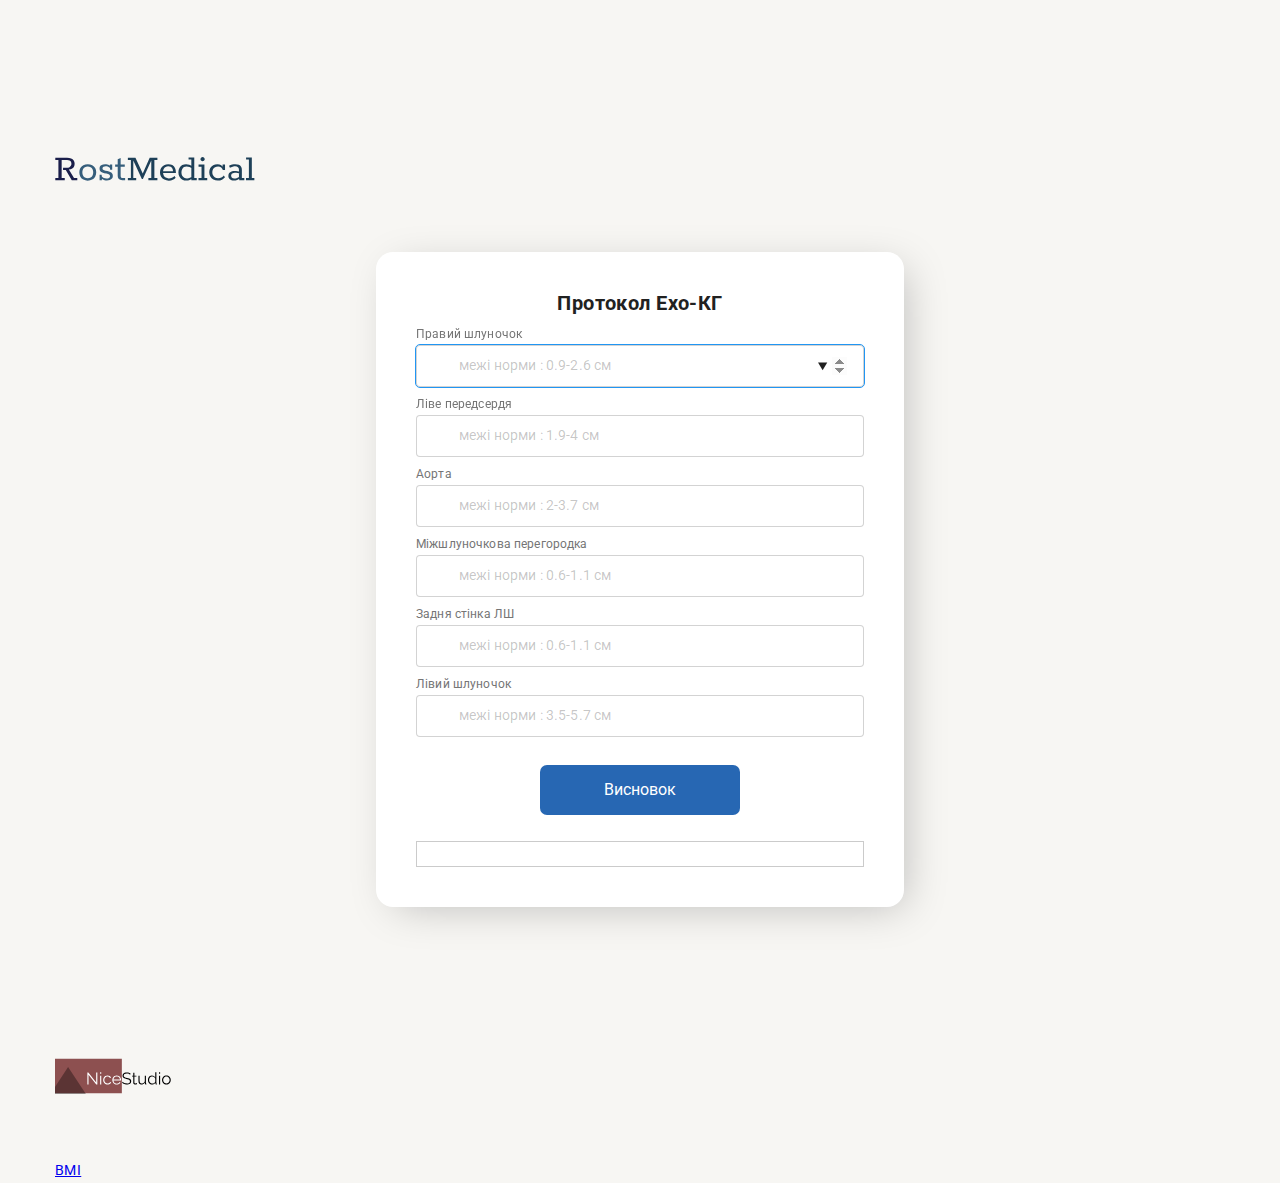
<file: index.html>
<!DOCTYPE html>
<html lang="en">
<head>
    <meta charset="UTF-8">
    <meta http-equiv="X-UA-Compatible" content="IE=edge">
    <meta name="viewport" content="width=device-width, initial-scale=1.0">
    <title>Echo</title>
    
    <link rel="preconnect" href="https://fonts.googleapis.com">
    <link rel="preconnect" href="https://fonts.gstatic.com" crossorigin>
    <link href="https://fonts.googleapis.com/css2?family=Raleway:wght@700&family=Roboto:wght@400;500;700;900&display=swap"
        rel="stylesheet">
    <link rel="stylesheet" href="https://cdnjs.cloudflare.com/ajax/libs/modern-normalize/1.1.0/modern-normalize.min.css">
    <link rel="stylesheet" href="./css/main.min.css">
</head>
<body>
    <section class="section">
        <div class="container">
            <svg width="200">
                <use href="./images/symbol-defs.svg#icon-RostMedical"></use>
            </svg>
            
            <div class="form">
                <h2 class="form__title">Протокол Ехо-КГ</h2>
                
                <!-- Правий шлуночок -->
                <label class="form__field">
                    <span class="form__label">Правий шлуночок <span id="alert" class="form__alert"></span></span>
                    <input class="form__input" placeholder="межі норми : 0.9-2.6 см" list="rv-sizes" step="0.1" type="number" name="rv"  id="rv" autofocus>
                </label>

                <!-- Ліве передсердя -->
                <label class="form__field">
                    <span class="form__label">Ліве передсердя</span>
                    <input class="form__input" placeholder="межі норми : 1.9-4 см" list="la_aorta-sizes" step="0.1" type="number" name="la"  id="la">
                </label>

                <!-- Аорта -->
                <label class="form__field">
                    <span class="form__label">Аорта</span>
                    <input class="form__input" placeholder="межі норми : 2-3.7 см" list="la_aorta-sizes" step="0.1" type="number" name="aorta" id="aorta">
                </label>

                <!-- Міжшлуночкова перегородка -->
                <label class="form__field">
                    <span class="form__label">Міжшлуночкова перегородка</span>
                    <input class="form__input" placeholder="межі норми : 0.6-1.1 см" list="wall-sizes" step="0.1" type="number" name="ivs"  id="ivs">
                </label>
                
                <!-- Задня стінка ЛШ -->
                <label class="form__field">
                    <span class="form__label">Задня стінка ЛШ</span>
                    <input class="form__input" placeholder="межі норми : 0.6-1.1 см" list="wall-sizes" step="0.1" type="number" name="lvWall"  id="lvWall">
                </label>

                <!-- Лівий шлуночок -->
                <label class="form__field">
                    <span class="form__label">Лівий шлуночок</span>
                    <input class="form__input" placeholder="межі норми : 3.5-5.7 см" list="lv-sizes" step="0.1" type="number" name="lv" id="lv">
                </label>
                
                <button class="button" id="btn">Висновок</button>
                
                <div class="result" id="result"></div>
                
            
                
                <!-- <div class="group">
                                        <label for="mitral">Недостатність мітрального клапана</label>
                                        <input list="valves" id="mitral">
                                
                                        <datalist id="valves">
                                            <option>0.5+</option>
                                            <option>1+</option>
                                            <option>1.5+</option>
                                            <option>2+</option>
                                            <option>2.5+</option>
                                            <option>3+</option>
                                        </datalist>
                                
                                    </div>
                                    <div class="group"></div> -->
             
                
<!-- Списки -->
                <datalist id="rv-sizes">
                    <option>1.8</option>
                    <option>1.9</option>
                    <option>2</option>
                    <option>2.1</option>
                    <option>2.2</option>
                    <option>2.3</option>
                    <option>2.4</option>
                    <option>2.5</option>
                    <option>2.6</option>
                    <option>2.7</option>
                    <option>2.8</option>
                </datalist>

                <datalist id="la_aorta-sizes">
                    <option>1.9</option>
                    <option>3</option>
                    <option>3.9</option>
                    <option>4</option>
                    <option>4.1</option>
                    <option>4.2</option>
                    <option>4.3</option>
                </datalist>

                <datalist id="wall-sizes">
                    <option>0.8</option>
                    <option>0.9</option>
                    <option>1</option>
                    <option>1.1</option>
                    <option>1.2</option>
                    <option>1.3</option>
                    <option>1.4</option>
                    <option>1.5</option>
                    <option>1.6</option>
                    <option>1.7</option>
                </datalist>

                <datalist id="lv-sizes">
                    <option>3.4</option>
                    <option>3.5</option>
                    <option>3.9</option>
                    <option>4</option>
                    <option>4.1</option>
                    <option>4.2</option>
                    <option>4.3</option>
                    <option>5.6</option>
                    <option>5.7</option>
                    <option>5.8</option>
                    <option>5.9</option>
                    <option>6</option>
                </datalist>
            </div>
        </div>
    </section>

<!-- Footer -->
    <footer>
        <div class="container">
            <svg width="120">
                <use href="./images/symbol-defs.svg#icon-NiceStudio"></use>
            </svg>
            <div>
                <a href="./bmi.html">BMI</a>
            </div>
        </div>
    </footer>
    <script src="./app.js"></script>
    <!-- <script src="./app-new.js"></script> -->
</body>
</html>
</file>
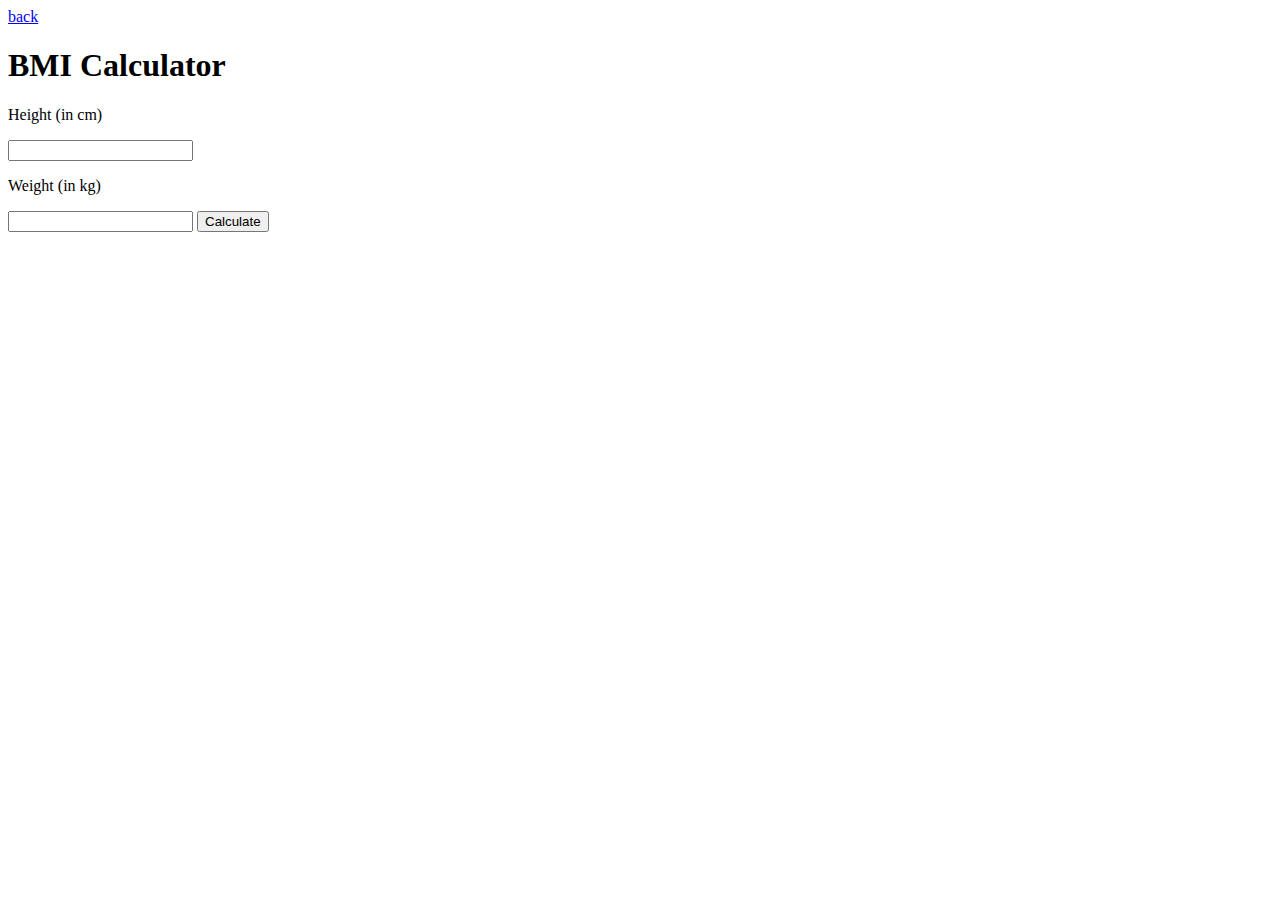
<file: bmi.html>
<!DOCTYPE html>
<html lang="en">
<head>
    <meta charset="UTF-8">
    <meta http-equiv="X-UA-Compatible" content="IE=edge">
    <meta name="viewport" content="width=device-width, initial-scale=1.0">
    <title>Document</title>
</head>
<body>
<div class="container">
    <a href="./index.html">back</a>
    <h1>BMI Calculator</h1>

    <!-- Option for providing height
    			and weight to the user-->
    <p>Height (in cm)</p>

    <input type="text" id="height">

    <p>Weight (in kg)</p>

    <input type="text" id="weight">

    <button id="btn">Calculate</button>

    <div id="result"></div>
</div>
    
    <script src="./bmi.js"></script>
</body>
</html>
</file>
<file: css/main.min.css>
body{font-family:Roboto,sans-serif;font-size:14px;line-height:1.71;letter-spacing:0.03em;color:#757575;background-color:#f7f6f3}h1,h2,h3,p{margin:0}img{display:block;min-width:100%;height:auto}.container{margin:0 auto;padding:0 15px}@media screen and (min-width: 480px){.container{width:480px}}@media screen and (min-width: 768px){.container{width:768px}}@media screen and (min-width: 1200px){.container{width:1200px}}.section{padding:94px 0}.section__title{margin-bottom:50px;font-size:36px;line-height:1.167;text-align:center;color:#212121}.visually-hidden{position:absolute;white-space:nowrap;width:1px;height:1px;overflow:hidden;border:0;padding:0;clip:rect(0 0 0 0);-webkit-clip-path:inset(50%);clip-path:inset(50%);margin:-1px}.form{padding:40px;margin:0 auto;text-align:center;width:calc(100% - 30px);background:#ffffff;-webkit-box-shadow:9px 8px 43px -10px rgba(0,0,0,0.25);box-shadow:9px 8px 43px -10px rgba(0,0,0,0.25);border-radius:17px}@media screen and (min-width: 480px){.form{width:450px}}@media screen and (min-width: 1200px){.form{width:528px}}.form__title{margin-bottom:30px;font-size:20px;line-height:1.5;color:#212121}@media screen and (min-width: 1200px){.form__title{line-height:1.15}}.form__field{position:relative;display:block;margin-bottom:28px;letter-spacing:0.01em}.form__field--end{margin-bottom:20px}.form__label{position:absolute;left:0;top:0;-webkit-transform:translateY(calc(-1 * (100% + 4px)));transform:translateY(calc(-1 * (100% + 4px)));font-size:12px;line-height:1.17}.form__alert{color:red}.form__input,.form__textarea{width:100%;margin:0;padding:12px 16px 12px 42px;font-size:14px;line-height:1.14;letter-spacing:0.01em;border:1px solid rgba(33,33,33,0.2);border-radius:4px;color:#212121;-webkit-transition:border 250ms cubic-bezier(0.4, 0, 0.2, 1);transition:border 250ms cubic-bezier(0.4, 0, 0.2, 1)}.form__input::-webkit-input-placeholder,.form__textarea::-webkit-input-placeholder{color:rgba(0,0,0,0.23)}.form__input:-ms-input-placeholder,.form__textarea:-ms-input-placeholder{color:rgba(0,0,0,0.23)}.form__input::-ms-input-placeholder,.form__textarea::-ms-input-placeholder{color:rgba(0,0,0,0.23)}.form__input::placeholder,.form__textarea::placeholder{color:rgba(0,0,0,0.23)}.form__input:focus-visible,.form__textarea:focus-visible{outline:1px solid #2196f3}.form__field:hover .form__input,.form__field:hover .form__textarea,.form__field:focus .form__input,.form__field:focus .form__textarea{border:1px solid #2196f3}.form__textarea{resize:none;padding:12px 16px}.form__textarea::-webkit-input-placeholder{color:rgba(117,117,117,0.5)}.form__textarea:-ms-input-placeholder{color:rgba(117,117,117,0.5)}.form__textarea::-ms-input-placeholder{color:rgba(117,117,117,0.5)}.form__textarea::placeholder{color:rgba(117,117,117,0.5)}.form__icon{position:absolute;top:50%;left:15px;-webkit-transform:translateY(-50%);transform:translateY(-50%);fill:#212121;-webkit-transition:fill 250ms cubic-bezier(0.4, 0, 0.2, 1);transition:fill 250ms cubic-bezier(0.4, 0, 0.2, 1)}.form__field:hover .form__icon,.form__field:focus .form__icon{fill:#2196f3}.form__input:focus-visible+.form__icon,.form__textarea:focus-visible+.form__icon{fill:#2196f3}.checkbox__field{display:-webkit-box;display:-ms-flexbox;display:flex;-webkit-box-align:center;-ms-flex-align:center;align-items:center;-webkit-box-pack:center;-ms-flex-pack:center;justify-content:center;margin-bottom:30px}.checkbox{position:absolute;white-space:nowrap;width:1px;height:1px;overflow:hidden;border:0;padding:0;clip:rect(0 0 0 0);-webkit-clip-path:inset(50%);clip-path:inset(50%);margin:-1px}.checkbox__icon{position:relative;width:16px;height:15px}.checkbox__icon-off,.checkbox__icon-on{position:absolute;top:0;left:0;width:100%;height:100%}.checkbox__icon-off{opacity:1;-webkit-transition:opacity 250ms cubic-bezier(0.4, 0, 0.2, 1);transition:opacity 250ms cubic-bezier(0.4, 0, 0.2, 1)}.checkbox:checked ~ .checkbox__icon .checkbox__icon-off{opacity:0}.checkbox__icon-on{opacity:0;-webkit-transition:opacity 250ms cubic-bezier(0.4, 0, 0.2, 1);transition:opacity 250ms cubic-bezier(0.4, 0, 0.2, 1)}.checkbox:checked+.checkbox__icon .checkbox__icon-on{opacity:1}.checkbox__label{margin-left:8px;font-size:12px;line-height:1.17}.checkbox__link{color:#2196f3;font-size:12px;line-height:1.17;-webkit-text-decoration-line:underline;text-decoration-line:underline}.button{display:inline-block;font-family:inherit;cursor:pointer;border:none;width:200px;height:50px;background-color:#2767b3;border-radius:7px;font-size:16px;line-height:119.18%;color:#ffffff}.result{margin-top:26px;padding:12px 16px;border:1px solid #cbcbcb;font-size:14px;line-height:1.14;letter-spacing:0.01em;text-align:left}
/*# sourceMappingURL=main.min.css.map */
</file>
